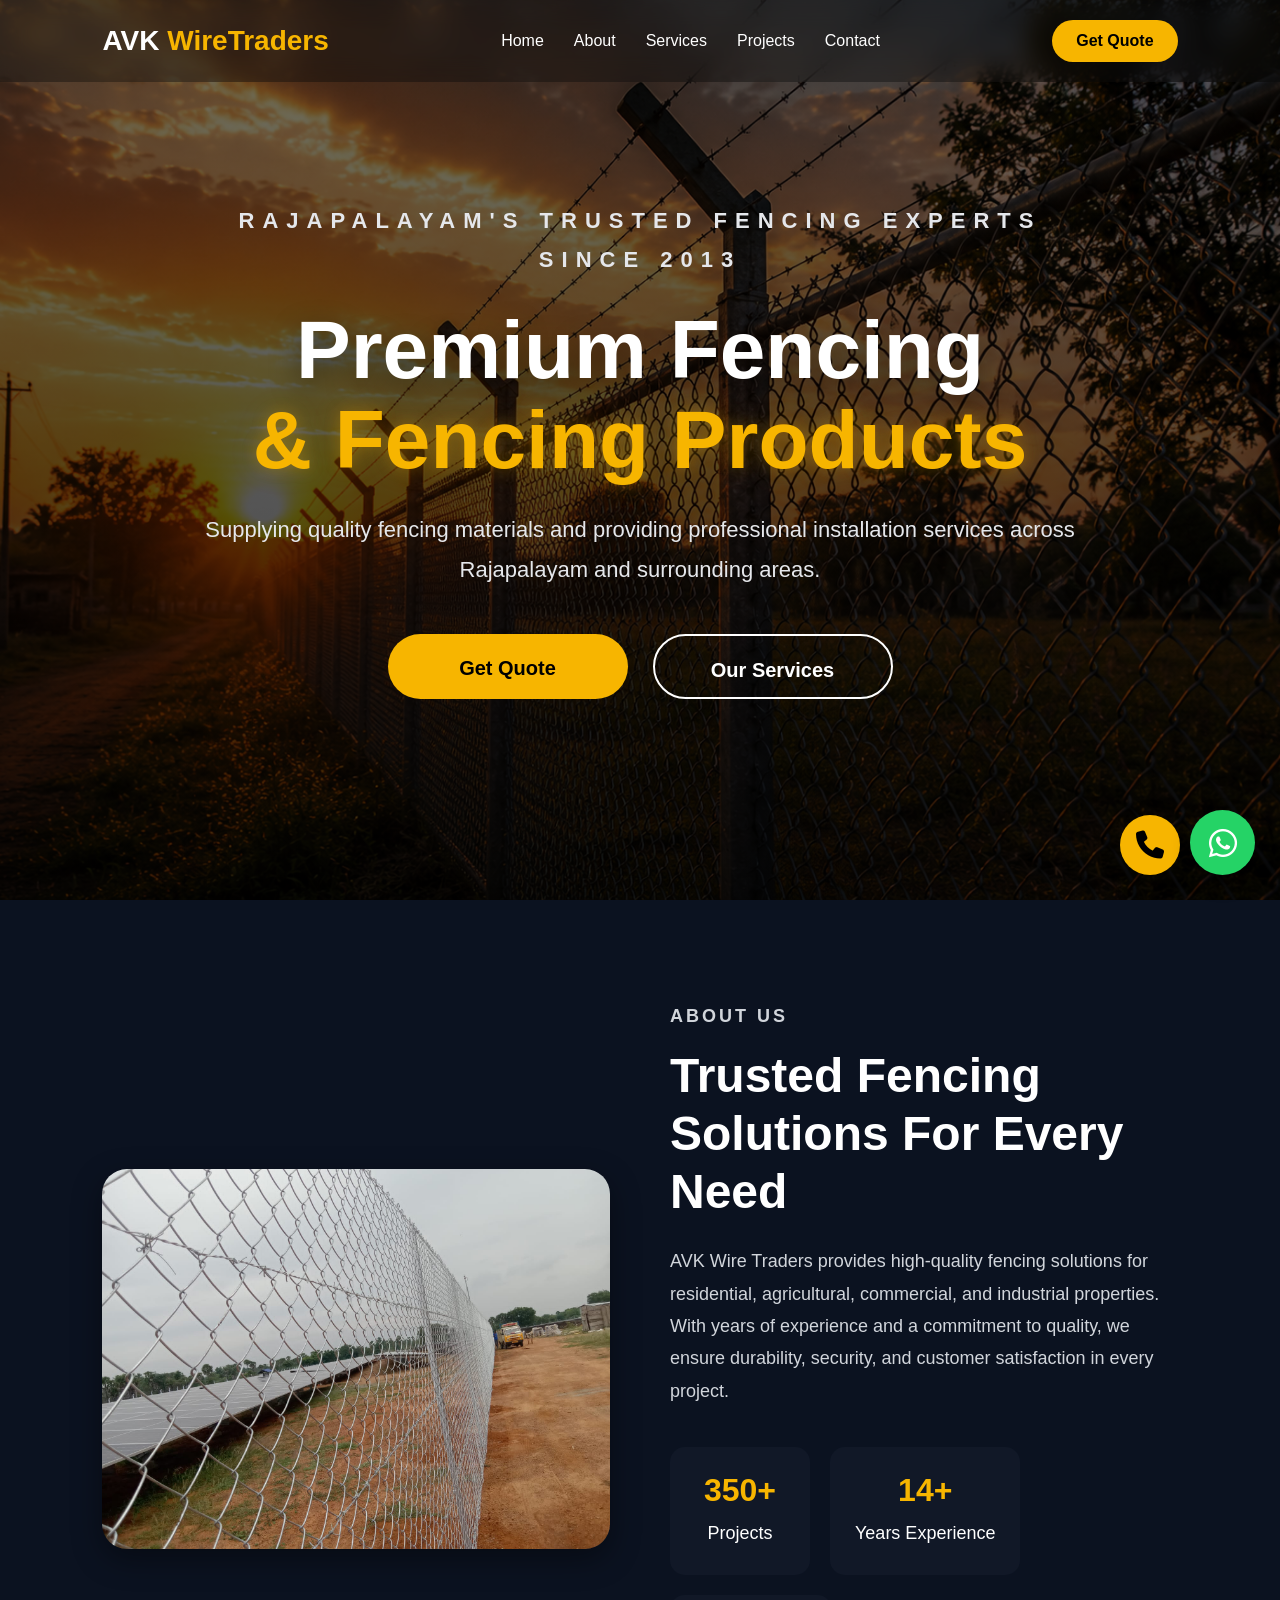
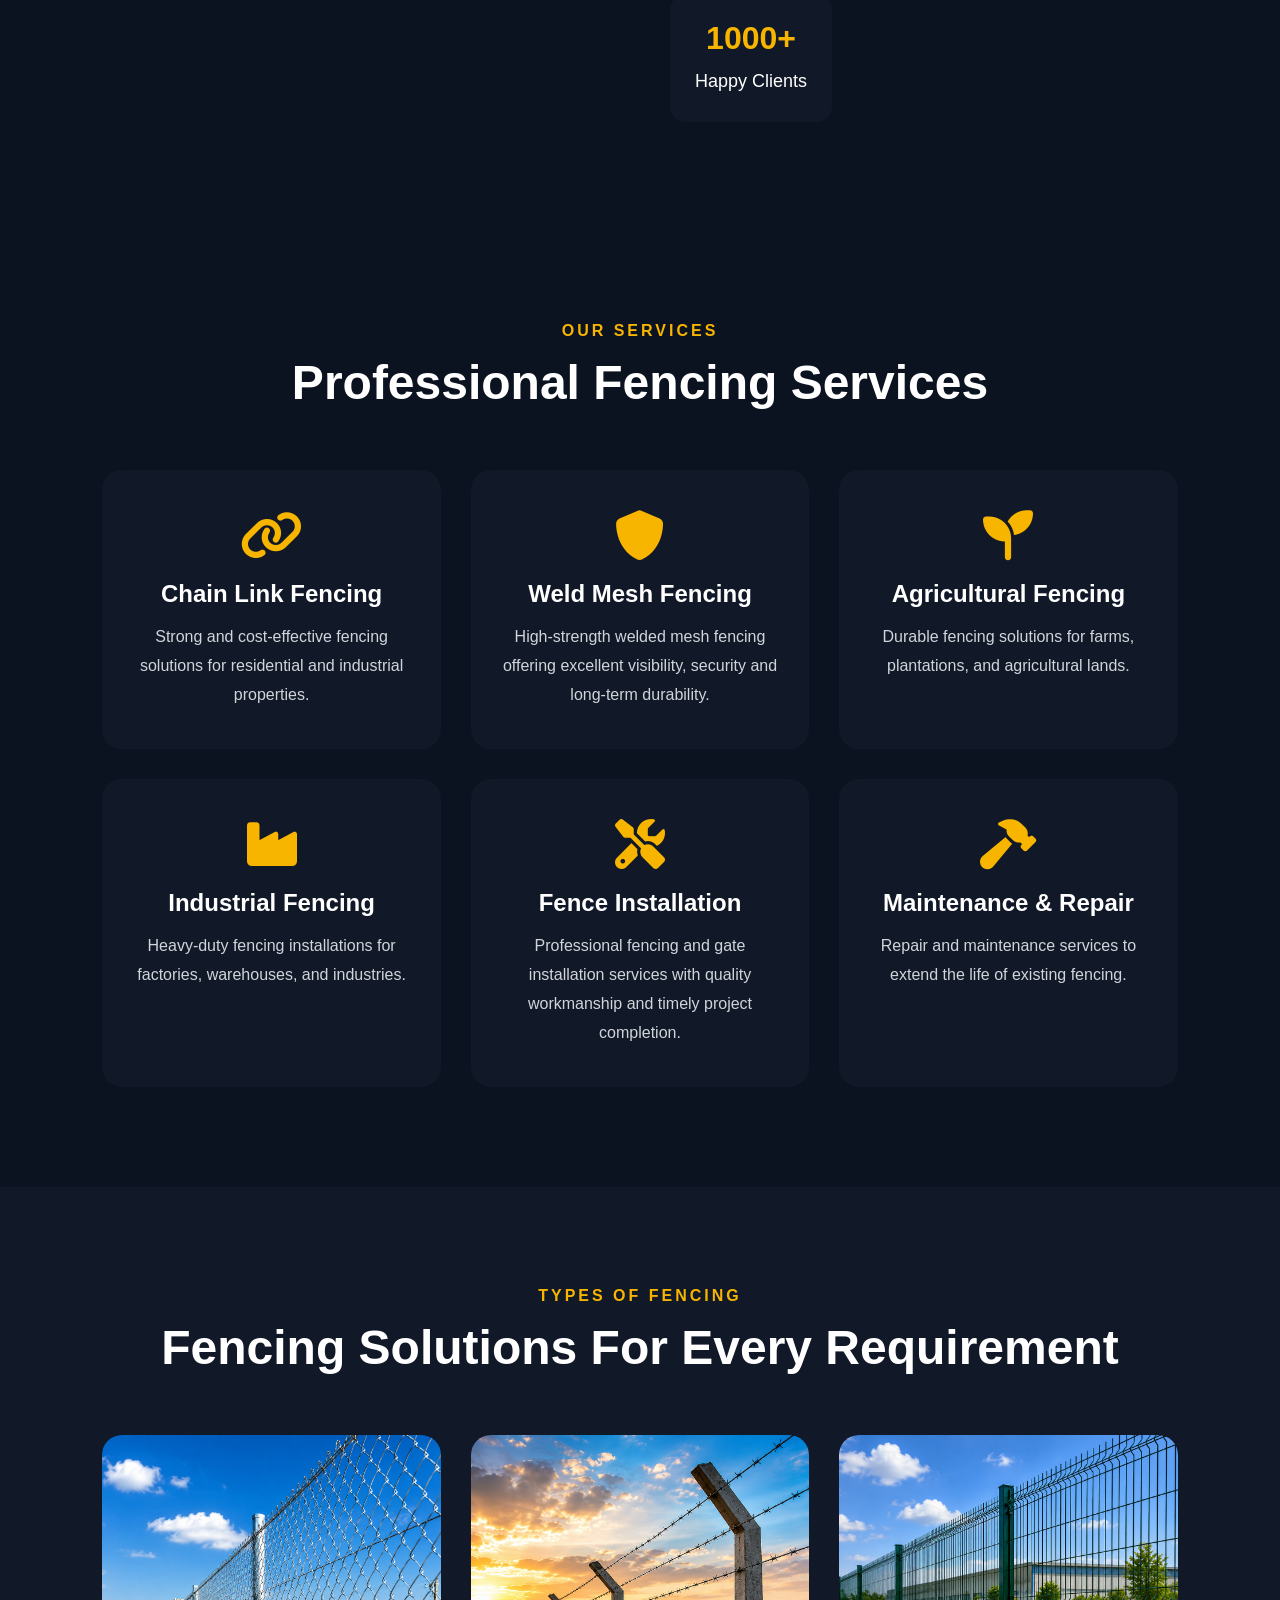
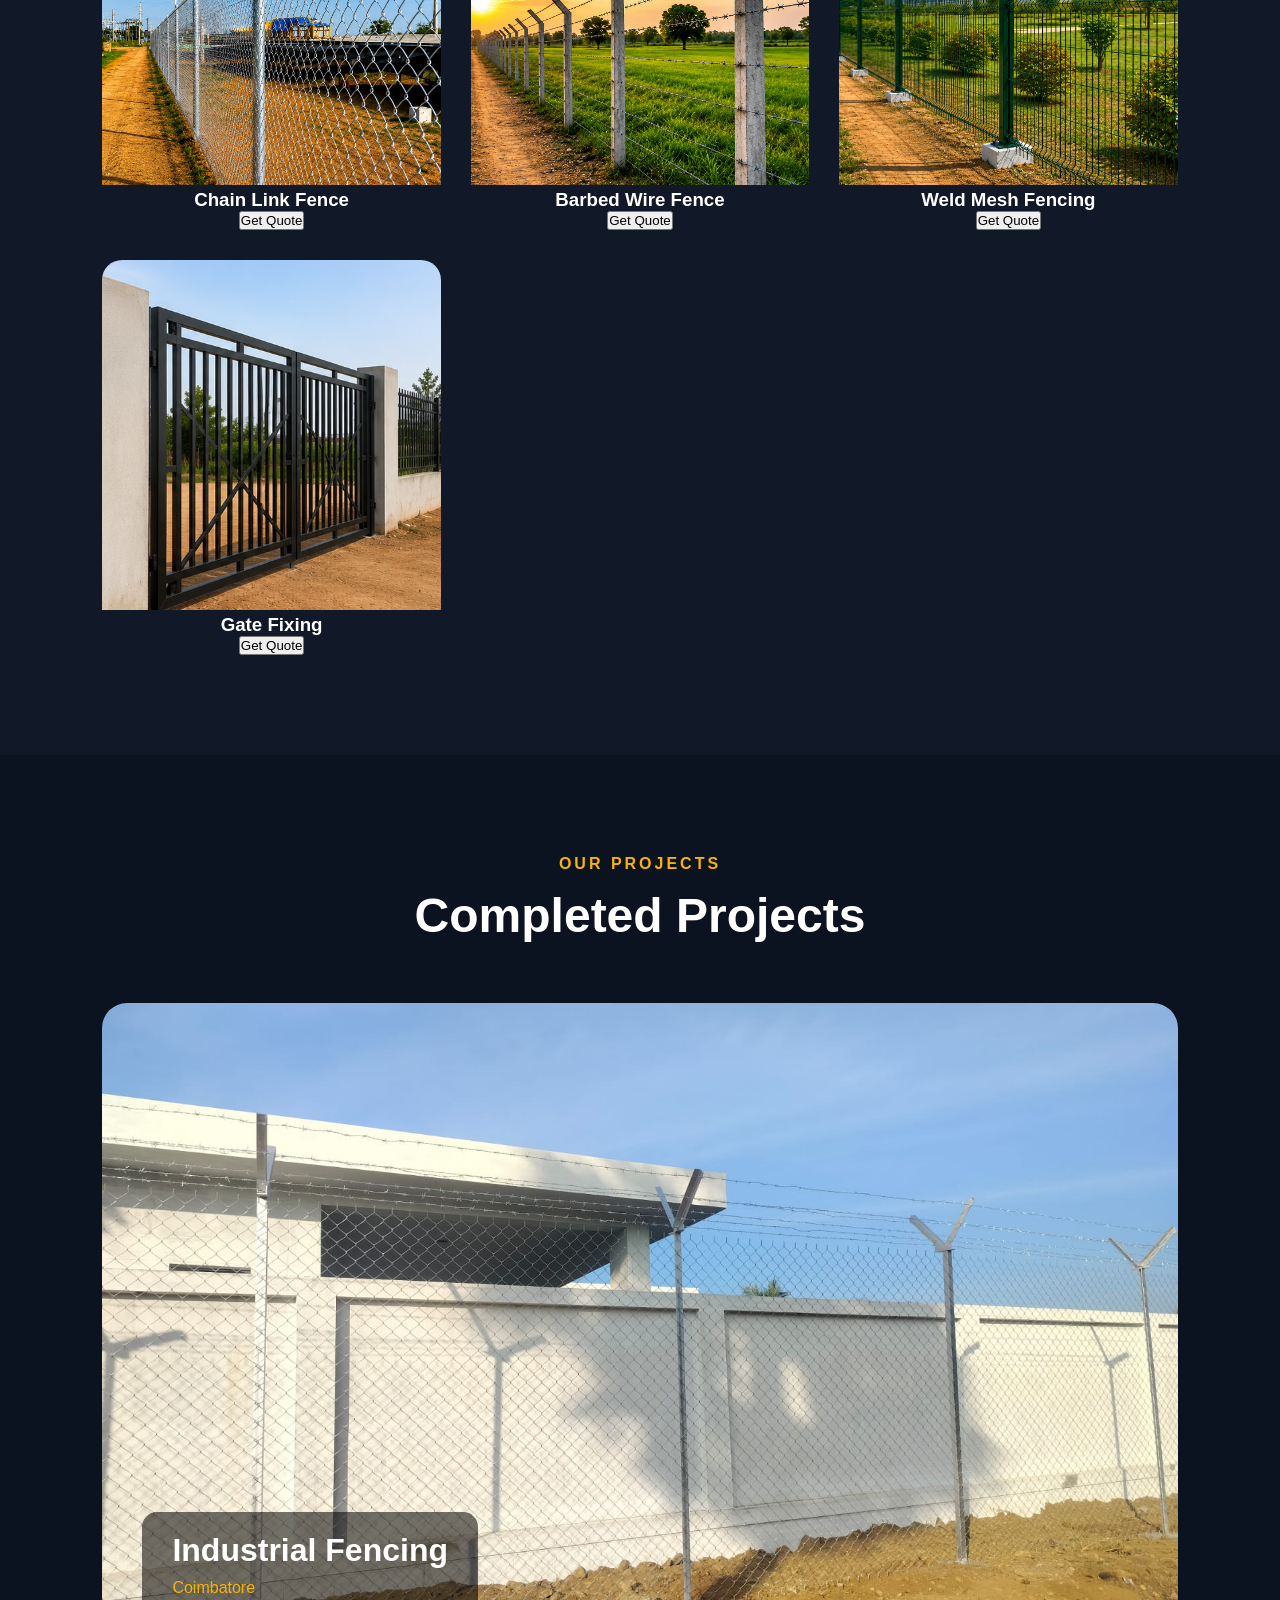
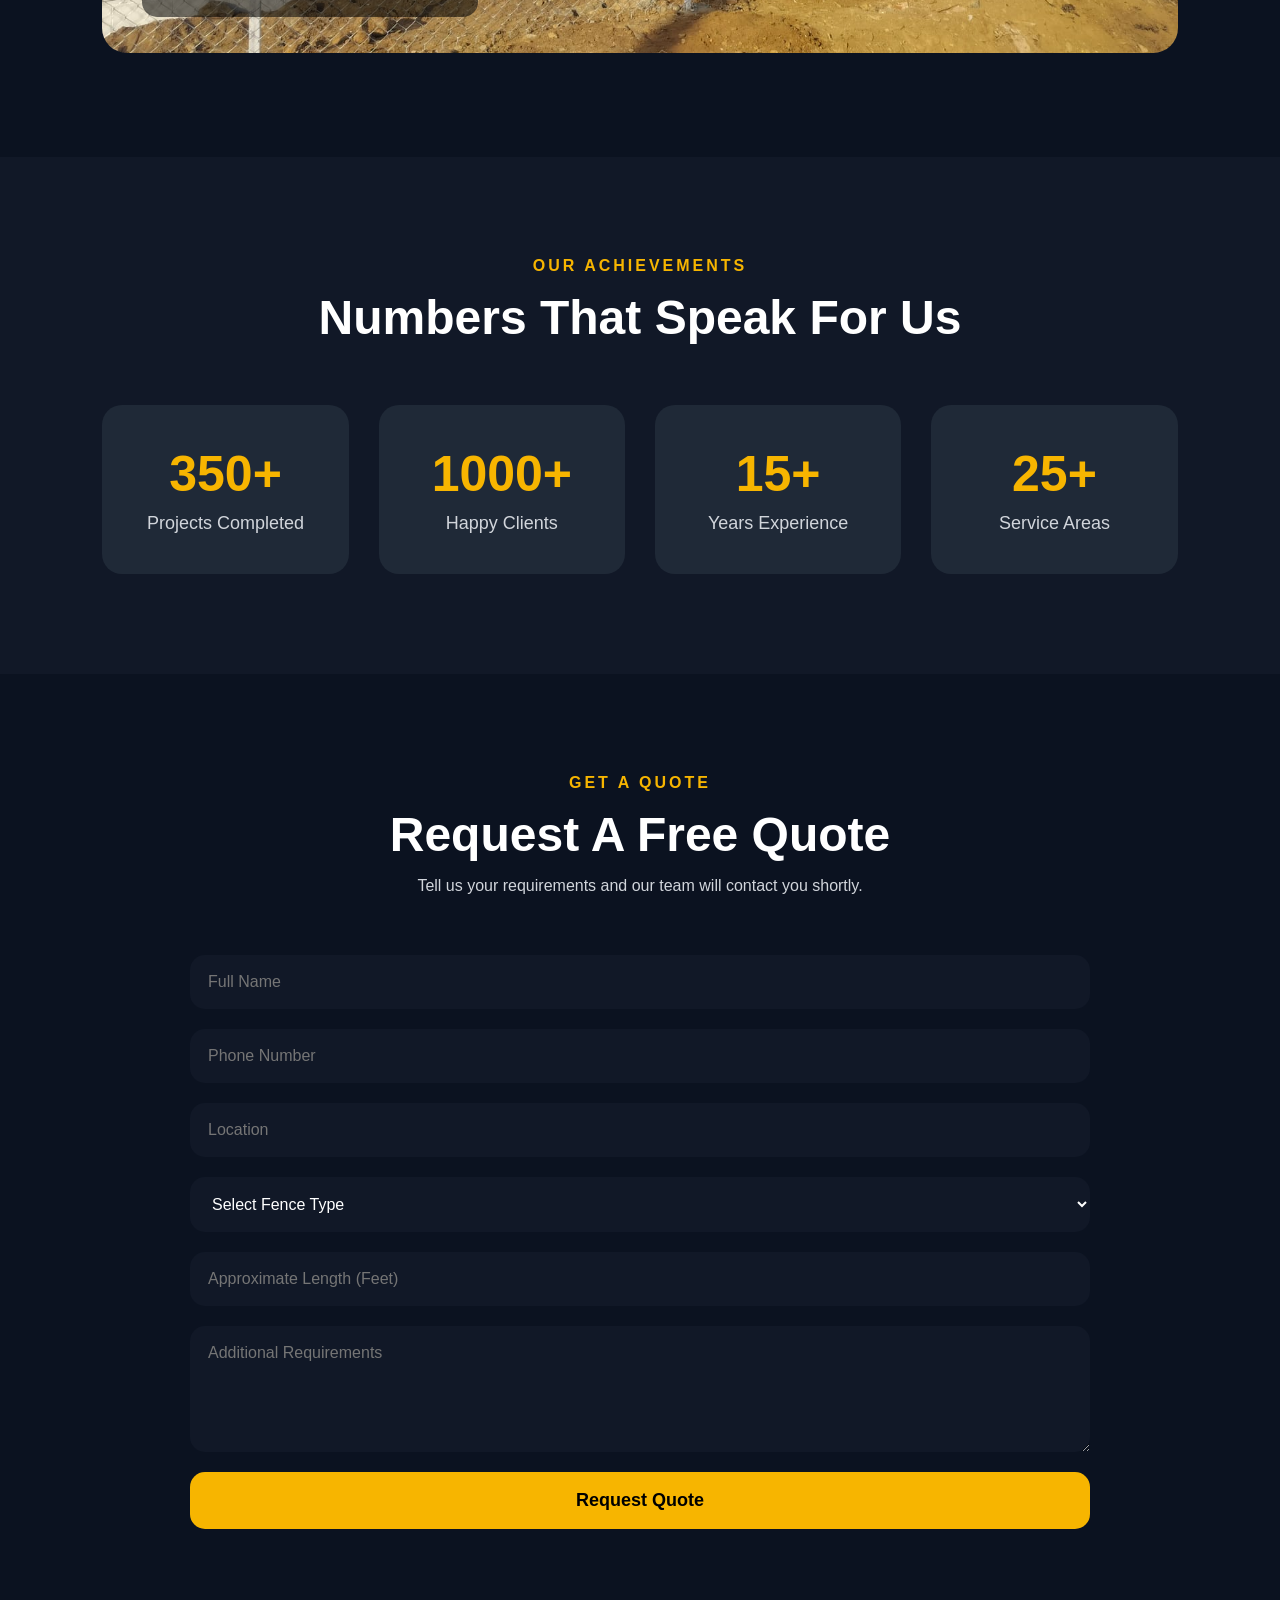
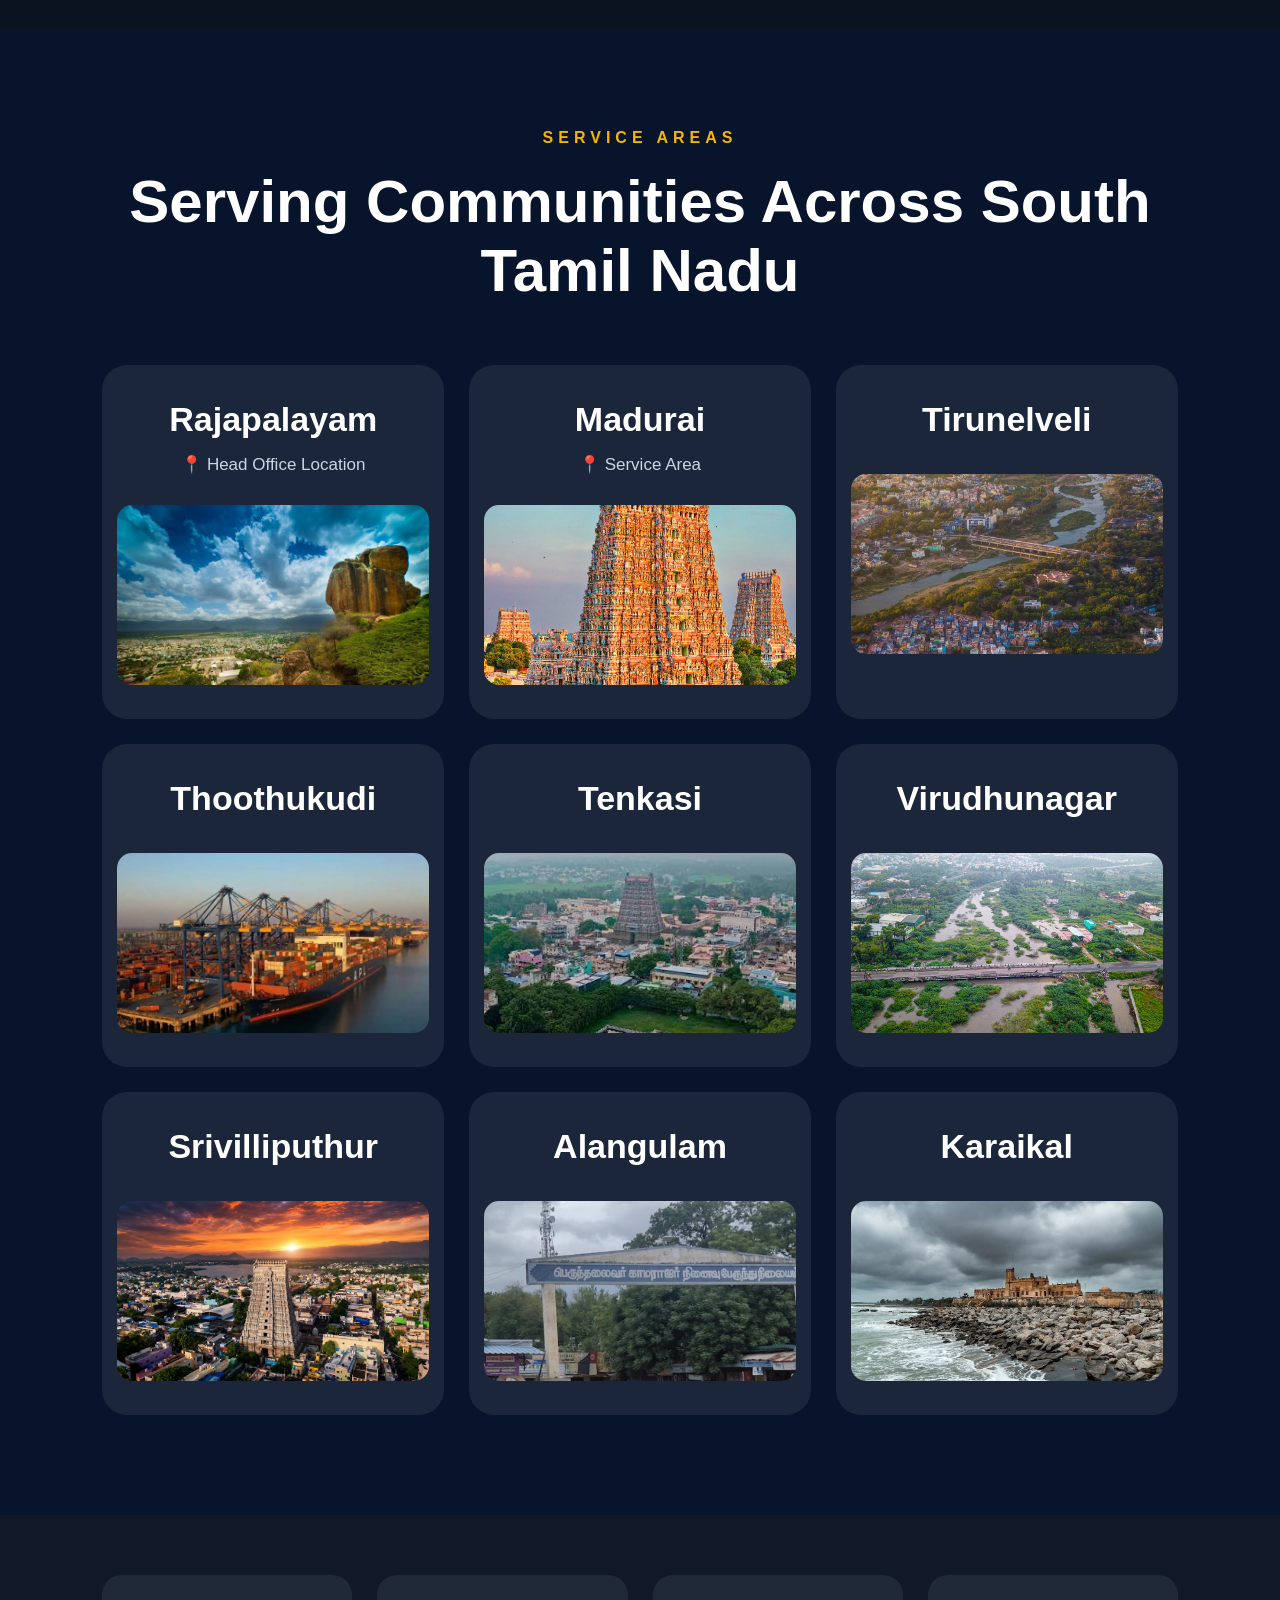
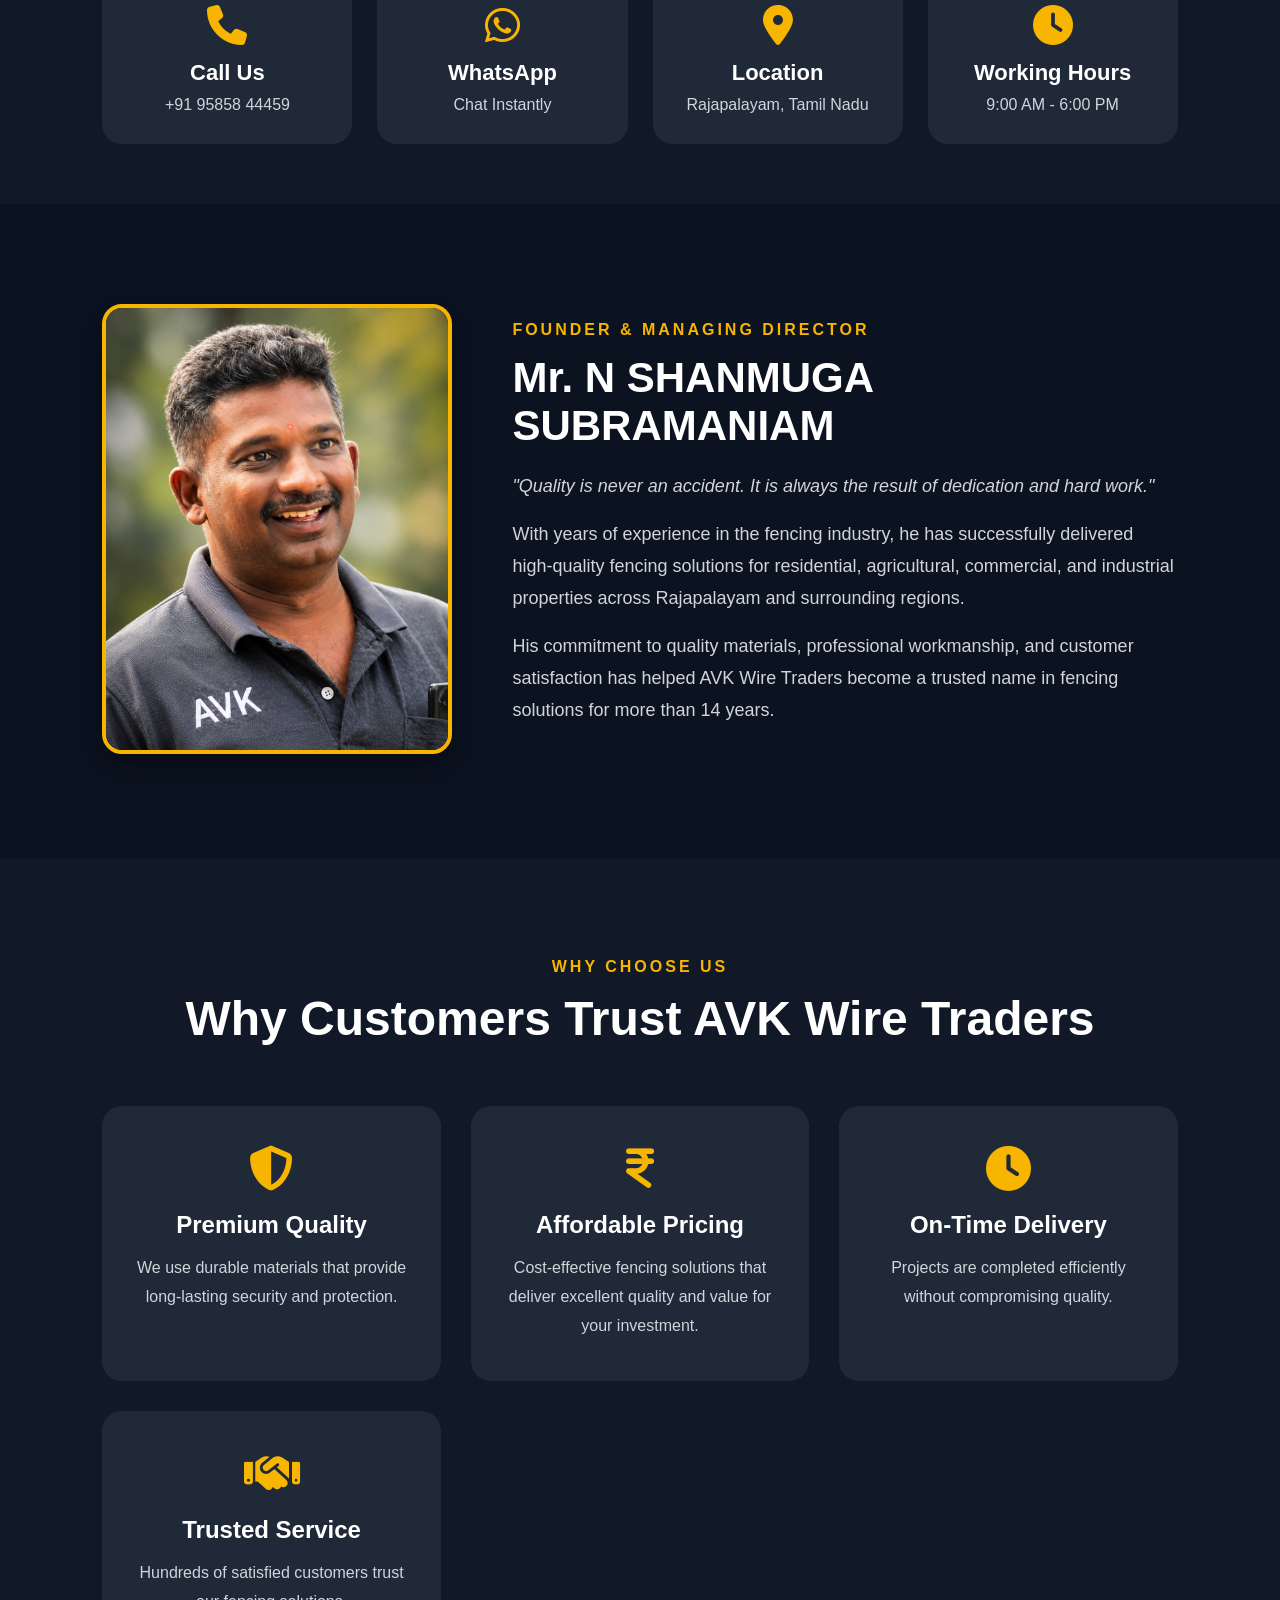
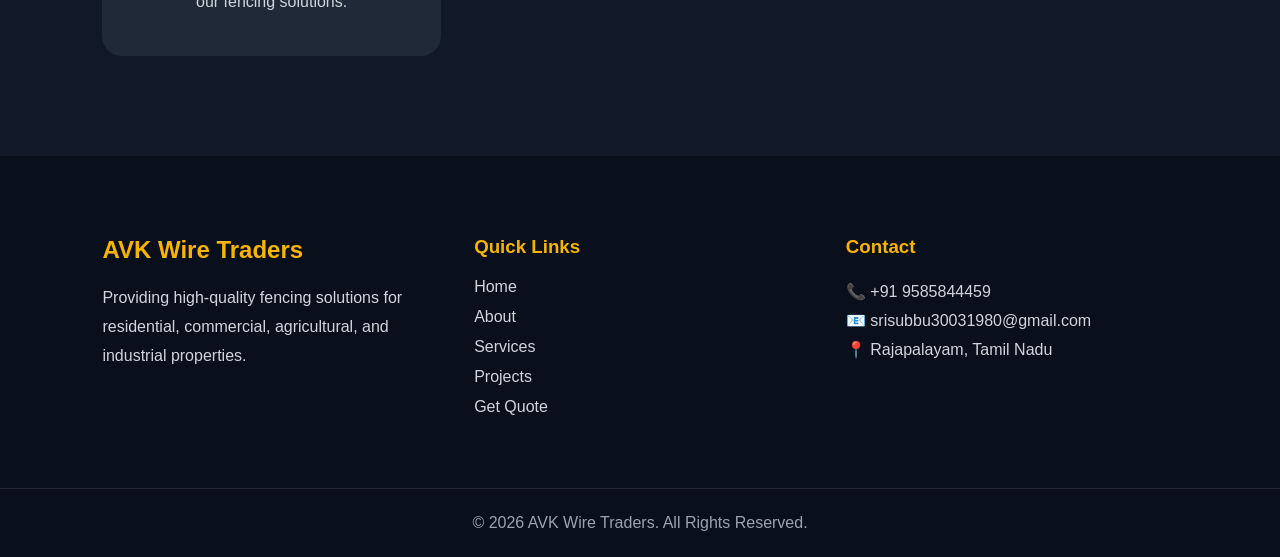
<file: index.html>
<!DOCTYPE html>
<html lang="en">

<head>
    <meta charset="UTF-8">
    <meta name="viewport" content="width=device-width, initial-scale=1.0">
    <title>AVK Wire Traders</title>

    <link rel="stylesheet" href="style.css">

    <!-- Font Awesome -->
    <link rel="stylesheet"
        href="https://cdnjs.cloudflare.com/ajax/libs/font-awesome/6.5.2/css/all.min.css">
</head>

<body>

    <!-- NAVBAR -->

    <nav class="navbar">

    <div class="logo">
        AVK<span> WireTraders</span>
    </div>

    <ul class="nav-links" id="navLinks">

        <li><a href="#home">Home</a></li>

        <li><a href="#about">About</a></li>

        <li><a href="#services">Services</a></li>

        <li><a href="#projects">Projects</a></li>

        <li><a href="#contact">Contact</a></li>

    </ul>

    <a href="#quote-section" class="quote-btn">
    Get Quote
    </a>

    <div class="menu-toggle" onclick="toggleMenu()">

        <i class="fas fa-bars"></i>

    </div>

</nav>

    <!-- HERO SECTION -->

   <section id="home" class="hero">

    <div class="hero-content">

        <p class="tagline">
            RAJAPALAYAM'S TRUSTED FENCING EXPERTS  SINCE 2013
        </p>

        <h1>
            <h1>
                Premium Fencing<br>
                <span>& Fencing Products</span>
            </h1>
            
        </h1>

        <p>
            Supplying quality fencing materials and
            providing professional installation services
            across Rajapalayam and surrounding areas.
        </p>

        <div class="hero-buttons">

           <a href="#quote-section" class="btn1">
           Get Quote
           </a>

            <a href="#services" class="btn2">
          Our Services
         </a>

        </div>

    </div>

    </section>
<!-- ABOUT SECTION -->

<section id="about" class="about">

    <div class="about-image">

        <img src="images/About-us.jpeg" alt="AVK Wire Traders">

    </div>

    <div class="about-content">

        <p class="section-tag">
            ABOUT US
        </p>

        <h2>
            Trusted Fencing Solutions
            For Every Need
        </h2>

        <p>
            AVK Wire Traders provides high-quality fencing solutions
            for residential, agricultural, commercial, and industrial
            properties. With years of experience and a commitment to
            quality, we ensure durability, security, and customer
            satisfaction in every project.
        </p>

        <div class="about-stats">

            <div class="stat-box">
                <h3>350+</h3>
                <p>Projects</p>
            </div>

            <div class="stat-box">
                <h3>14+</h3>
                <p>Years Experience</p>
            </div>

            <div class="stat-box">
                <h3>1000+</h3>
                <p>Happy Clients</p>
            </div>

        </div>

    </div>

</section>

<!-- SERVICES SECTION -->

<section id="services" class="services">

    <div class="section-header">

        <p class="section-tag">
            OUR SERVICES
        </p>

        <h2>
            Professional Fencing Services
        </h2>

    </div>

    <div class="services-container">

        <div class="service-card">

            <i class="fas fa-link"></i>

            <h3>Chain Link Fencing</h3>

            <p>
                Strong and cost-effective fencing
                solutions for residential and industrial properties.
            </p>

        </div>

        <div class="service-card">

            <i class="fas fa-shield"></i>

            <h3>Weld Mesh Fencing</h3>

            <p>
                High-strength welded mesh fencing offering
                excellent visibility, security and long-term
                durability.
            </p>

        </div>

        <div class="service-card">

            <i class="fas fa-seedling"></i>

            <h3>Agricultural Fencing</h3>

            <p>
                Durable fencing solutions for farms,
                plantations, and agricultural lands.
            </p>

        </div>

        <div class="service-card">

            <i class="fas fa-industry"></i>

            <h3>Industrial Fencing</h3>

            <p>
                Heavy-duty fencing installations for
                factories, warehouses, and industries.
            </p>

        </div>

        <div class="service-card">

            <i class="fas fa-screwdriver-wrench"></i>

            <h3>Fence Installation</h3>

            <p>
                Professional fencing and gate installation
                services with quality workmanship and
                timely project completion.
            </p>

        </div>

        <div class="service-card">

            <i class="fas fa-hammer"></i>

            <h3>Maintenance & Repair</h3>

            <p>
                Repair and maintenance services to
                extend the life of existing fencing.
            </p>

        </div>

    </div>

</section>

<!-- TYPES OF FENCING -->

<!-- TYPES OF FENCING -->

<section class="fencing-types">

    <div class="section-header">

        <p class="section-tag">
            TYPES OF FENCING
        </p>

        <h2>
            Fencing Solutions For Every Requirement
        </h2>

    </div>

    <div class="fence-grid">

        <div class="fence-card">

            <img src="images/Chain-Link.png" alt="Chain Link Fence">

            <div class="fence-overlay">

                <h3>Chain Link Fence</h3>

                <a href="#quote-section">
                    <button class="quote-overlay-btn">
                        Get Quote
                    </button>
                </a>

            </div>

        </div>

        <div class="fence-card">

            <img src="images/Barbed-Wire.png" alt="Barbed Wire Fence">

            <div class="fence-overlay">

                <h3>Barbed Wire Fence</h3>

                <a href="#quote-section">
                    <button class="quote-overlay-btn">
                        Get Quote
                    </button>
                </a>

            </div>

        </div>

        <div class="fence-card">

            <img src="images/Weldmess.png" alt="Weld Mesh Fence">

            <div class="fence-overlay">

                <h3>Weld Mesh Fencing</h3>

                <a href="#quote-section">
                    <button class="quote-overlay-btn">
                        Get Quote
                    </button>
                </a>

            </div>

        </div>

        <div class="fence-card">

            <img src="images/gate-Fixing.jpeg" alt="Gate Fixing">

            <div class="fence-overlay">

                <h3>Gate Fixing</h3>

                <a href="#quote-section">
                    <button class="quote-overlay-btn">
                        Get Quote
                    </button>
                </a>

            </div>

        </div>

    </div>

</section>

<!-- PROJECT SHOWCASE -->

<section id="projects" class="project-showcase">

    <div class="section-header">

        <p class="section-tag">
            OUR PROJECTS
        </p>

        <h2>
            Completed Projects
        </h2>

    </div>

    <div class="slider-container">

        <div class="slides fade">

            <img src="images/p1.jpeg">

            <div class="slide-content">

                <h3>Industrial Fencing</h3>

                <p>Coimbatore</p>

            </div>

        </div>

        <div class="slides fade">

            <img src="images/p2.jpeg">

            <div class="slide-content">

                <h3>Farm Fencing</h3>

                <p>Tiruppur</p>

            </div>

        </div>

        <div class="slides fade">

            <img src="images/p3.jpeg">

            <div class="slide-content">

                <h3>Security Fencing</h3>

                <p>Erode</p>

            </div>

        </div>

        <div class="slides fade">

            <img src="images/p4.jpeg">

            <div class="slide-content">

                <h3>Residential Fencing</h3>

                <p>Coimbatore</p>

            </div>

        </div>
         <div class="slides fade">

            <img src="images/p5.jpeg">

            <div class="slide-content">

                <h3>Residential Fencing</h3>

                <p>Coimbatore</p>

            </div>

        </div>

    </div>

</section>

<!-- STATISTICS COUNTER -->

<section class="stats-section">

    <div class="section-header">

        <p class="section-tag">
            OUR ACHIEVEMENTS
        </p>

        <h2>
            Numbers That Speak For Us
        </h2>

    </div>

    <div class="stats-container">

        <div class="stat-card">

            <h3 class="counter" data-target="350">0</h3>

            <p>Projects Completed</p>

        </div>

        <div class="stat-card">

            <h3 class="counter" data-target="1000">0</h3>

            <p>Happy Clients</p>

        </div>

        <div class="stat-card">

            <h3 class="counter" data-target="15">0</h3>

            <p>Years Experience</p>

        </div>

        <div class="stat-card">

            <h3 class="counter" data-target="25">0</h3>

            <p>Service Areas</p>

        </div>

    </div>

</section>
<!-- QUOTE REQUEST SECTION -->

<!-- QUOTE REQUEST SECTION -->

<section id="quote-section" class="quote-section">

    <div class="section-header">

        <p class="section-tag">
            GET A QUOTE
        </p>

        <h2>
            Request A Free Quote
        </h2>

        <p class="quote-subtitle">
            Tell us your requirements and our team will contact you shortly.
        </p>

    </div>

    <div class="quote-container">

        <div class="quote-form">

            <input
                id="name"
                type="text"
                placeholder="Full Name"
                required>

            <input
                id="phone"
                type="tel"
                placeholder="Phone Number"
                required>

            <input
                id="location"
                type="text"
                placeholder="Location"
                required>

            <select id="fenceType" required>

                <option value="">
                    Select Fence Type
                </option>

                <option>
                    Chain Link Fence
                </option>

                <option>
                    Barbed Wire Fence
                </option>

                <option>
                    Farm Fencing
                </option>

                <option>
                    Security Fencing
                </option>

            </select>

            <input
                id="length"
                type="number"
                placeholder="Approximate Length (Feet)">

            <textarea
                id="message"
                rows="5"
                placeholder="Additional Requirements"></textarea>

            <button
                type="button"s
                onclick="sendToWhatsApp()">

                Request Quote

            </button>

        </div>

    </div>

    </section>
<!-- SERVICE AREAS -->

    <section class="service-areas" id="service-areas">

        <p class="section-tag">SERVICE AREAS</p>

        <h2>Serving Communities Across South Tamil Nadu</h2>
        <div class="areas-grid">
        <!-- Rajapalayam -->
        <div class="area-card">
            <div class="area-info">
                <h3>Rajapalayam</h3>
                <p>📍 Head Office Location </p>
            </div>
            <div class="area-image">
                <img src="images/rjpm.jpg" alt="Rajapalayam">
            </div>
        </div>

        <!-- Madurai -->
        <div class="area-card">
            <div class="area-info">
                <h3>Madurai</h3>
                <p>📍 Service Area</p>
            </div>
            <div class="area-image">
                <img src="images/madurai.png" alt="Madurai">
            </div>
        </div>

        <!-- Tirunelveli -->
        <div class="area-card">
            <div class="area-info">
                <h3>Tirunelveli</h3>
            </div>
            <div class="area-image">
                <img src="images/tvl.jpg" alt="Tirunelveli">
            </div>
        </div>

        <!-- Thoothukudi -->
        <div class="area-card">
            <div class="area-info">
                <h3>Thoothukudi</h3>
            </div>
            <div class="area-image">
                <img src="images/thoothukudi.jpg" alt="Thoothukudi">
            </div>
        </div>

        <!-- Tenkasi -->
        <div class="area-card">
            <div class="area-info">
                <h3>Tenkasi</h3>
            </div>
            <div class="area-image">
                <img src="images/tenkasi.jpg" alt="Tenkasi">
            </div>
        </div>

        <!-- Virudhunagar -->
        <div class="area-card">
            <div class="area-info">
                <h3>Virudhunagar</h3>
            </div>
            <div class="area-image">
                <img src="images/viruthunagar.jpg" alt="Virudhunagar">
            </div>
        </div>

        <!-- Srivilliputhur -->
        <div class="area-card">
            <div class="area-info">
                <h3>Srivilliputhur</h3>
            </div>
            <div class="area-image">
                <img src="images/Sriviliputhur.png" alt="Srivilliputhur">
            </div>
        </div>

        <!-- Alangulam -->
        <div class="area-card">
            <div class="area-info">
                <h3>Alangulam</h3>
            </div>
            <div class="area-image">
                <img src="images/alangulam.png" alt="Alangulam">
            </div>
        </div>

        <!-- Karaikal -->
        <div class="area-card">
            <div class="area-info">
                <h3>Karaikal</h3>
            </div>
            <div class="area-image">
                <img src="images/karaikal.jpg" alt="Karaikal">
            </div>
        </div>

        </div>

    </div>
    </div>

</section>
    <!-- QUICK CONTACT -->

<section id="contact" class="quick-contact">

    <div class="contact-card">

    <a href="tel:+919585844459">

        <i class="fas fa-phone"></i>

        <h3>Call Us</h3>

        <p>+91 95858 44459</p>

    </a>

</div>

    <div class="contact-card">

    <a href="https://wa.me/9585844459" target="_blank">

        <i class="fab fa-whatsapp"></i>

        <h3>WhatsApp</h3>

        <p>Chat Instantly</p>

    </a>

</div>

    <div class="contact-card">
        <i class="fas fa-location-dot"></i>
        <h3>Location</h3>
        <p>Rajapalayam, Tamil Nadu</p>
    </div>

    <div class="contact-card">
        <i class="fas fa-clock"></i>
        <h3>Working Hours</h3>
        <p>9:00 AM - 6:00 PM</p>
    </div>

    </section>

    <section class="founder-section">

    <div class="founder-container">

        <div class="founder-image">

            <img src="images/CEO.png" alt="Founder">

        </div>

        <div class="founder-content">

            <h4>FOUNDER & MANAGING DIRECTOR</h4>

            <h2>Mr. N SHANMUGA SUBRAMANIAM</h2>

            <p class="founder-quote">
            "Quality is never an accident. It is always the result of dedication and hard work."
            </p>

            <p>
                With years of experience in the fencing industry,
                he has successfully delivered high-quality fencing
                solutions for residential, agricultural, commercial,
                and industrial properties across Rajapalayam and
                surrounding regions.
            </p>

            <p>
                His commitment to quality materials, professional
                workmanship, and customer satisfaction has helped
                AVK Wire Traders become a trusted name in fencing
                solutions for more than 14 years.
            </p>

        </div>

    </div>

</section>

    

<!-- WHY CHOOSE US -->

<section class="why-us">

    <div class="section-header">

        <p class="section-tag">
            WHY CHOOSE US
        </p>

        <h2>
            Why Customers Trust
            AVK Wire Traders
        </h2>

    </div>

    <div class="why-container">

        <div class="why-card">

            <i class="fas fa-shield-halved"></i>

            <h3>Premium Quality</h3>

            <p>
                We use durable materials that provide
                long-lasting security and protection.
            </p>

        </div>

        <div class="why-card">

            <i class="fas fa-indian-rupee-sign"></i>
            <h3>Affordable Pricing</h3>

            <p>
                Cost-effective fencing solutions that deliver
                excellent quality and value for your investment.
            </p>

        </div>

        <div class="why-card">

            <i class="fas fa-clock"></i>

            <h3>On-Time Delivery</h3>

            <p>
                Projects are completed efficiently
                without compromising quality.
            </p>

        </div>

        <div class="why-card">

            <i class="fas fa-handshake"></i>

            <h3>Trusted Service</h3>

            <p>
                Hundreds of satisfied customers trust
                our fencing solutions.
            </p>

        </div>

    </div>

</section>
<!-- FOOTER -->

<footer class="footer">

    <div class="footer-container">

        <div class="footer-box">

            <h2>
                AVK Wire Traders
            </h2>

            <p>
                Providing high-quality fencing solutions
                for residential, commercial, agricultural,
                and industrial properties.
            </p>

        </div>

        <div class="footer-box">

            <h3>
                Quick Links
            </h3>

            <ul>

                <li><a href="#home">Home</a></li>

                <li><a href="#about">About</a></li>
                <li><a href="#services">Services</a></li>
                <li><a href="#projects">Projects</a></li>

                <li><a href="#quote-section">Get Quote</a></li>

            </ul>

        </div>

        <div class="footer-box">

            <h3>
                Contact
            </h3>

            <p>📞 +91 9585844459</p>

            <p>📧 srisubbu30031980@gmail.com</p>

            <p>📍 Rajapalayam, Tamil Nadu</p>

        </div>

        

        </div>

    </div>

    <div class="footer-bottom">

       <p>
    © <span id="year"></span> AVK Wire Traders.
    All Rights Reserved.
    </p>

    </div>

</footer>

<!-- WHATSAPP BUTTON -->

<a
href="https://wa.me/919600410089"
class="whatsapp-float"
target="_blank">

<i class="fab fa-whatsapp"></i>

</a>
<!-- Call BUTTON -->
<a href="tel:+919600410089" class="call-float">
    <i class="fas fa-phone"></i>
</a>

<!-- BACK TO TOP -->

<button
id="topBtn"
onclick="topFunction()">

↑

</button>

    <script src="script.js"></script>

</body>

</html>
</file>
<file: style.css>
html{
    scroll-behavior:smooth;
}

*{
    margin:0;
    padding:0;
    box-sizing:border-box;
    font-family:Arial, sans-serif;
}

body{
    background:#0b1220;
    color:white;
}

/* ==========================
   NAVBAR
========================== */

.navbar{
    position:fixed;
    top:0;
    width:100%;
    padding:20px 8%;
    display:flex;
    justify-content:space-between;
    align-items:center;

    background:rgba(10,10,10,0.4);
    backdrop-filter:blur(12px);

    z-index:1000;
}

.logo{
    font-size:28px;
    font-weight:bold;
}

.logo span{
    color:#f7b500;
}

.nav-links{
    display:flex;
    list-style:none;
    gap:30px;
}

.nav-links a{
    text-decoration:none;
    color:white;
    transition:0.3s;
}

.nav-links a:hover{
    color:#f7b500;
}

.quote-btn{
    background:#f7b500;
    color:black;
    border:none;
    padding:12px 24px;
    border-radius:30px;
    font-weight:bold;
    cursor:pointer;
    transition:0.3s;
}

.quote-btn:hover{
    transform:translateY(-3px);
}

/* ==========================
   HERO SECTION
========================== */

.hero{
    height:100vh;

    background:
    linear-gradient(
        rgba(0,0,0,0.55),
        rgba(0,0,0,0.75)
    ),
    url("images/fence-1.png");

    background-size:cover;
    background-position:center;
    background-repeat:no-repeat;

    display:flex;
    justify-content:center;
    align-items:center;
}

.hero-content{

    max-width:1200px;

    width:100%;

    margin:auto;

    padding:0 20px;

    text-align:center;
}

.tagline{

    color:#f7b500;

    font-size:18px;

    font-weight:700;

    letter-spacing:8px;

    text-transform:uppercase;

    text-align:center;

    margin-bottom:35px;
}

.hero-content h1{

    font-size:82px;

    font-weight:900;

    line-height:1.1;


    margin-bottom:25px;

    text-align:center;

    text-shadow:
    0 10px 30px rgba(0,0,0,0.45);
}

.hero-content h1 span{

    color:#f7b500;

    text-shadow:
        0 0 15px rgba(247,181,0,0.25),
        0 0 30px rgba(247,181,0,0.15);
}

.hero-content p{

    max-width:900px;

    margin:auto;

    text-align:center;

    font-size:22px;

    line-height:1.8;

    color:#e5e7eb;
}

/* ==========================
   BUTTONS
========================== */

.hero-buttons{

    display:flex;

    justify-content:center;

    align-items:center;

    gap:25px;

    margin-top:45px;
}

.btn1,
.btn2{

    width:240px;

    height:65px;

    display:flex;

    justify-content:center;

    align-items:center;

    text-decoration:none;

    border-radius:50px;

    font-size:20px;

    font-weight:700;
    line-height:1;

    padding:0;
    padding-top:2px;
    box-sizing:border-box;
    line-height:65px;

    display:block
    transition:all 0.3s ease;
}

.btn1{

    background:#f7b500;

    color:#000;

    border:none;
}

.btn1:hover{

    transform:translateY(-4px);

    box-shadow:
    0 10px 25px rgba(247,181,0,0.35);
}

.btn2{

    border:2px solid white;

    color:white;

    background:transparent;
}

.btn2:hover{

    background:white;

    color:black;

    transform:translateY(-4px);
}

/* ==========================
   MOBILE RESPONSIVE
========================== */

@media(max-width:768px){

    .navbar{
        padding:15px 5%;
    }

    .nav-links{
        display:none;
    }

    .hero-content h1{

    font-size:58px;

    font-weight:800;

    line-height:1.1;

    letter-spacing:-1px;

    margin-bottom:35px;

    text-shadow:
    0 8px 25px rgba(0,0,0,0.45);
}

    .hero-content p{
        font-size:18px;
    }

    .btn1,
    .btn2{
        width:220px;
    }

    .about{

    grid-template-columns:1fr;
    }

   .about-content h2{

    font-size:36px;
    }

    @media(max-width:768px){

    .founder-container{

        flex-direction:column;

        text-align:center;
    }

    .founder-image img{

        width:280px;

        height:350px;
    }

}
}

/* ==========================
   QUICK CONTACT
========================== */

.quick-contact{
    background:#111827;

    padding:60px 8%;

    display:grid;

    grid-template-columns:
    repeat(auto-fit,minmax(220px,1fr));

    gap:25px;
}

.contact-card{

    background:#1f2937;

    padding:30px;

    border-radius:20px;

    text-align:center;

    transition:0.3s;
}

.contact-card:hover{

    transform:translateY(-8px);

    border:1px solid #f7b500;
}

.contact-card i{

    font-size:40px;

    color:#f7b500;

    margin-bottom:15px;
}

.contact-card h3{

    margin-bottom:10px;

    font-size:22px;
}

.contact-card p{

    color:#d1d5db;
}

.contact-card a{
    text-decoration:none;
    color:white;
    display:block;
}

/* ==========================
   ABOUT SECTION
========================== */

.about{

    padding:100px 8%;

    display:grid;

    grid-template-columns:
    1fr 1fr;

    gap:60px;

    align-items:center;

    background:#0b1220;
}

.about-image img{

    width:100%;

    border-radius:25px;

    box-shadow:0 10px 30px rgba(0,0,0,0.4);
}

.section-tag{

    color:#f7b500;

    font-weight:bold;

    letter-spacing:3px;

    margin-bottom:15px;
}

.about-content h2{

    font-size:48px;

    margin-bottom:25px;

    line-height:1.2;
}

.about-content p{

    color:#d1d5db;

    line-height:1.8;

    font-size:18px;
}

.about-stats{

    margin-top:40px;

    display:flex;

    gap:20px;

    flex-wrap:wrap;
}

.stat-box{

    background:#111827;

    padding:25px;

    border-radius:15px;

    min-width:140px;

    text-align:center;
}

.stat-box h3{

    color:#f7b500;

    font-size:32px;

    margin-bottom:8px;
}

.stat-box p{

    color:white;
}

/* ==========================
   WHY CHOOSE US
========================== */

.why-us{

    padding:100px 8%;

    background:#111827;

    text-align:center;
}

.section-header{

    margin-bottom:60px;
}

.section-header h2{

    font-size:48px;

    margin-top:10px;
}

.why-container{

    display:grid;

    grid-template-columns:
    repeat(auto-fit,minmax(250px,1fr));

    gap:30px;
}

.why-card{

    background:#1f2937;

    padding:40px 30px;

    border-radius:20px;

    transition:0.4s;
}

.why-card:hover{

    transform:translateY(-10px);

    border:1px solid #f7b500;

    box-shadow:0 10px 25px rgba(247,181,0,0.15);
}

.why-card i{

    font-size:45px;

    color:#f7b500;

    margin-bottom:20px;
}

.why-card h3{

    margin-bottom:15px;

    font-size:24px;
}

.why-card p{

    color:#d1d5db;

    line-height:1.8;
}

/* ==========================
   SERVICES SECTION
========================== */

.services{

    padding:100px 8%;

    background:#0b1220;

    text-align:center;
}

.services-container{

    display:grid;

    grid-template-columns:
    repeat(auto-fit,minmax(300px,1fr));

    gap:30px;

    margin-top:60px;
}

.service-card{

    background:#111827;

    padding:40px 30px;

    border-radius:20px;

    transition:0.4s;
}

.service-card:hover{

    transform:translateY(-10px);

    border:1px solid #f7b500;
}

.service-card i{

    font-size:50px;

    color:#f7b500;

    margin-bottom:20px;
}

.service-card h3{

    margin-bottom:15px;

    font-size:24px;
}

.service-card p{

    color:#d1d5db;

    line-height:1.8;
}

/* ==========================
   TYPES OF FENCING
========================== */

.fencing-types{

    padding:100px 8%;

    background:#111827;

    text-align:center;
}

.fence-grid{

    margin-top:60px;

    display:grid;

    grid-template-columns:
    repeat(auto-fit,minmax(280px,1fr));

    gap:30px;
}

.fence-card{

    position:relative;

    overflow:hidden;

    border-radius:20px;

    cursor:pointer;
}

.fence-card img{

    width:100%;

    height:350px;

    object-fit:cover;

    transition:0.5s;
}

.fence-card:hover img{

    transform:scale(1.1);
}

.fence-info{

    position:absolute;

    bottom:0;

    width:100%;

    padding:25px;

    background:
    linear-gradient(
    rgba(0,0,0,0.40),
    rgba(0,0,0,0.75)
);

    text-align:left;
}

.fence-info h3{

    color:white;

    font-size:24px;
}

/* ==========================
   PROJECT SHOWCASE
========================== */

.project-showcase{

    padding:100px 8%;

    background:#0b1220;

    text-align:center;
}

.slider-container{

    position:relative;

    max-width:1200px;

    margin:auto;

    margin-top:60px;
}

.slides{

    display:none;

    position:relative;
}

.slides img{

    width:100%;

    height:650px;

    object-fit:cover;

    border-radius:25px;
}

.slide-content{

    position:absolute;

    bottom:40px;

    left:40px;

    text-align:left;

    background:rgba(0,0,0,0.55);

    padding:20px 30px;

    border-radius:15px;
}

.slide-content h3{

    font-size:32px;

    margin-bottom:10px;
}

.slide-content p{

    color:#f7b500;
}

.fade{

    animation:fadeEffect 1.5s;
}

@keyframes fadeEffect{

    from{
        opacity:0.4;
    }

    to{
        opacity:1;
    }
}

/* ==========================
   STATISTICS SECTION
========================== */

.stats-section{

    padding:100px 8%;

    background:#111827;

    text-align:center;
}

.stats-container{

    margin-top:60px;

    display:grid;

    grid-template-columns:
    repeat(auto-fit,minmax(220px,1fr));

    gap:30px;
}

.stat-card{

    background:#1f2937;

    padding:40px;

    border-radius:20px;

    transition:0.3s;
}

.stat-card:hover{

    transform:translateY(-10px);

    border:1px solid #f7b500;
}

.stat-card h3{

    font-size:50px;

    color:#f7b500;

    margin-bottom:10px;
}

.stat-card p{

    color:#d1d5db;

    font-size:18px;
}

/* ==========================
   SERVICE AREAS
========================== */

.service-areas{

    padding:100px 8%;

    background:#111827;

    text-align:center;
}

.area-grid{

    margin-top:60px;

    display:grid;

    grid-template-columns:
    repeat(auto-fit,minmax(280px,1fr));

    gap:30px;
}

.area-card{

    background:#1f2937;

    border-radius:20px;

    overflow:hidden;

    cursor:pointer;

    transition:0.4s;
}

.area-card:hover{

    transform:translateY(-10px);

    border:1px solid #f7b500;
}

.area-card img{

    width:100%;

    height:250px;

    object-fit:cover;

    transition:0.5s;
}

.area-card:hover img{

    transform:scale(1.1);
}

.area-info{

    padding:20px;
}

.area-info h3{

    color:white;

    font-size:28px;

    margin-bottom:10px;
}

.area-info p{

    color:#cbd5e1;

    font-size:15px;

    margin-bottom:8px;
}


/* ==========================
   QUOTE SECTION
========================== */

.quote-section{

    padding:100px 8%;

    background:#0b1220;

    text-align:center;
}

.quote-subtitle{

    color:#d1d5db;

    margin-top:15px;
}

.quote-container{

    max-width:900px;

    margin:auto;

    margin-top:60px;
}

.quote-form{

    display:grid;

    gap:20px;
}

.quote-form input,
.quote-form select,
.quote-form textarea{

    width:100%;

    padding:18px;

    border:none;

    border-radius:15px;

    background:#111827;

    color:white;

    font-size:16px;
}

.quote-form input:focus,
.quote-form select:focus,
.quote-form textarea:focus{

    outline:none;

    border:1px solid #f7b500;
}

.quote-form button{

    background:#f7b500;

    color:black;

    border:none;

    padding:18px;

    border-radius:15px;

    font-size:18px;

    font-weight:bold;

    cursor:pointer;

    transition:0.3s;
}

.quote-form button:hover{

    transform:translateY(-4px);

    box-shadow:
    0 10px 25px rgba(247,181,0,0.35);
}

/* ==========================
   FOOTER
========================== */

.footer{

    background:#0a0f1c;

    padding-top:80px;
}

.footer-container{

    width:84%;

    margin:auto;

    display:grid;

    grid-template-columns:
    repeat(auto-fit,minmax(250px,1fr));

    gap:40px;
}

.footer-box h2,
.footer-box h3{

    color:#f7b500;

    margin-bottom:20px;
}

.footer-box p{

    color:#d1d5db;

    line-height:1.8;
}

.footer-box ul{

    list-style:none;
}

.footer-box ul li{

    margin-bottom:12px;
}

.footer-box ul li a{

    text-decoration:none;

    color:#d1d5db;

    transition:0.3s;
}

.footer-box ul li a:hover{

    color:#f7b500;
}

.social-icons{

    display:flex;

    gap:15px;
}

.social-icons a{

    width:45px;

    height:45px;

    background:#1f2937;

    border-radius:50%;

    display:flex;

    align-items:center;

    justify-content:center;

    text-decoration:none;

    color:white;

    transition:0.3s;
}

.social-icons a:hover{

    background:#f7b500;

    color:black;

    transform:translateY(-5px);
}

.footer-bottom{

    text-align:center;

    margin-top:60px;

    padding:25px;

    border-top:
    1px solid rgba(255,255,255,0.1);

    color:#9ca3af;
}

/* ==========================
   FLOATING WHATSAPP
========================== */

.whatsapp-float{

    position:fixed;

    width:65px;

    height:65px;

    bottom:25px;

    right:25px;

    background:#25D366;

    color:white;

    border-radius:50%;

    display:flex;

    align-items:center;

    justify-content:center;

    text-decoration:none;

    font-size:32px;

    box-shadow:
    0 8px 20px rgba(0,0,0,0.3);

    z-index:9999;

    transition:0.3s;
}

.whatsapp-float:hover{

    transform:scale(1.1);

    box-shadow:
    0 10px 25px rgba(37,211,102,0.5);
}

/* ==========================
   BACK TO TOP
========================== */

#topBtn{

    position:fixed;

    bottom:110px;

    right:35px;

    width:55px;

    height:55px;

    border:none;

    border-radius:50%;

    background:#f7b500;

    color:black;

    font-size:24px;

    font-weight:bold;

    cursor:pointer;

    display:none;

    z-index:9999;

    transition:0.3s;
}

#topBtn:hover{

    transform:translateY(-4px);
}

/* ==========================
   MOBILE MENU
========================== */

.menu-toggle{

    display:none;

    font-size:28px;

    cursor:pointer;

    color:white;
}

@media(max-width:768px){

    .menu-toggle{

        display:block;
    }

    .quote-btn{

        display:none;
    }

    .nav-links{

        position:absolute;

        top:80px;

        left:0;

        width:100%;

        background:#111827;

        flex-direction:column;

        align-items:center;

        gap:25px;

        padding:30px 0;

        display:none;
    }

    .hero-content h1{

        font-size:46px;

        letter-spacing:-1px;
    }

    .hero-content p{

        font-size:18px;
    }

    .nav-links.active{

        display:flex;
    }

    .nav-links li{

        list-style:none;
    }

    .nav-links a{

        color:white;

        text-decoration:none;

        font-size:18px;
    }
}

section{
    scroll-margin-top:100px;
}

html{
    scroll-behavior:smooth;
}

section{
    scroll-margin-top:100px;
}

.btn1,
.btn2,
.quote-btn{
    text-decoration:none;
    display:inline-block;
}

.call-float{

    position:fixed;

    bottom:25px;

    right:100px;

    width:60px;

    height:60px;

    background:#f7b500;

    color:black;

    border-radius:50%;

    display:flex;

    justify-content:center;

    align-items:center;

    font-size:28px;

    text-decoration:none;

    box-shadow:
    0 5px 20px rgba(0,0,0,0.3);

    z-index:999;

    transition:0.3s;
}

.call-float:hover{

    transform:scale(1.1);

    box-shadow:
    0 10px 25px rgba(247,181,0,0.4);
}

.founder-section{

    padding:100px 8%;

    background:#0b1220;
}

.founder-container{

    display:flex;

    align-items:center;

    gap:60px;

    max-width:1200px;

    margin:auto;
}

.founder-image img{

    width:350px;

    height:450px;

    object-fit:cover;

    border-radius:20px;

    border:4px solid #f7b500;

    box-shadow:
    0 10px 30px rgba(0,0,0,0.4);
}

.founder-content h4{

    color:#f7b500;

    letter-spacing:3px;

    margin-bottom:15px;
}

.founder-content h2{

    font-size:42px;

    margin-bottom:20px;
}

.founder-content p{

    color:#d1d5db;

    line-height:1.8;

    margin-bottom:15px;

    font-size:18px;
}

.founder-quote{

    color:#f7b500;

    font-style:italic;

    margin-bottom:20px;
}

/* ==========================
   SERVICE AREAS
========================== */

.service-areas{

    padding:100px 8%;

    background:#07142b;
}

.service-areas .section-tag{

    text-align:center;

    color:#f7b500;

    font-weight:700;

    letter-spacing:5px;

    margin-bottom:20px;
}

.service-areas h2{

    text-align:center;

    font-size:60px;

    margin-bottom:60px;

    color:white;
}

.areas-grid{

    display:grid;

    grid-template-columns:repeat(3,1fr);

    gap:25px;

    margin-top:50px;
}

.area-card{

    background:#1b263b;

    border-radius:25px;

    overflow:hidden;

    transition:0.3s ease;

    text-align:center;

    padding:15px;
}

.area-card:hover{

    transform:translateY(-8px);

    box-shadow:0 15px 35px rgba(0,0,0,0.3);
}
.area-info{

    flex:1;
}

.area-info h3{

    font-size:34px;

    color:white;

    margin-bottom:15px;
}

.area-info p{

    color:#cbd5e1;

    margin-bottom:10px;

    font-size:17px;
}

.area-image img{

    width:100%;

    height:180px;

    object-fit:cover;

    border-radius:15px;

    margin-bottom:15px;
}

.area-card:hover .area-image img{

    transform:scale(1.08);
}

/* MOBILE */

@media(max-width:992px){

    .areas-grid{

        grid-template-columns:repeat(2,1fr);
    }
}

@media(max-width:768px){

    .service-areas h2{

        font-size:36px;

        line-height:1.3;
    }

    .areas-grid{

        grid-template-columns:1fr;

        gap:20px;
    }

    .area-card{

        padding:15px;
    }

    .area-image img{

        width:100%;

        height:200px;

        object-fit:cover;

        border-radius:15px;
    }

    .area-info h3{

        font-size:24px;

        margin-top:15px;
    }

    .area-info p{

        font-size:14px;
    }
}
</file>
